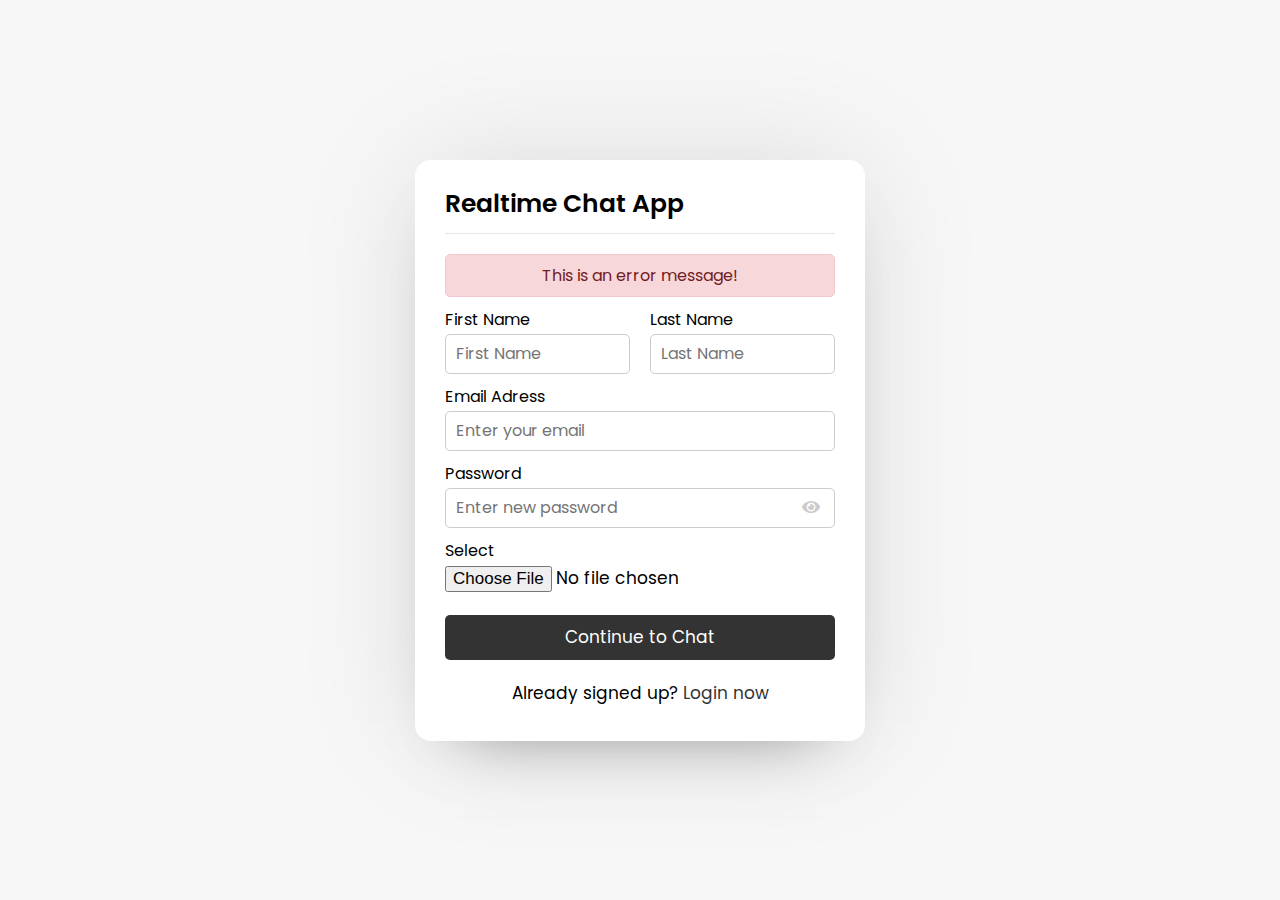
<file: index.html>
<!DOCTYPE html>

<html lang="en">
<head>
    <meta charset="UTF-8">
    <meta name="viewport" content="width=device-width, user-scalable=no, initial-scale=1.0, maximum-scale=1.0, minimum-scale=1.0">
    <meta http-equiv="X-UA-Compatible" content="ie=edge">
    <title>Realtime Chat App</title>
    <link rel="stylesheet" href="css/style.css">
    <link rel="stylesheet" href="https://cdnjs.cloudflare.com/ajax/libs/font-awesome/5.15.4/css/all.min.css">
</head>
<body>
<div class="wrapper">
    <section class="form signup">
        <header> Realtime Chat App</header>
        <form action="#">
            <div class="error-txt"> This is an error message!</div>
            <div class="name-details">
                <div class="field input">
                    <label for="">First Name</label>
                    <input type="text" placeholder="First Name">
                </div>
                <div class="field input">
                    <label for="">Last Name</label>
                    <input type="text" placeholder="Last Name">
                </div>

            </div>
            <div class="field input">
                <label for="">Email Adress</label>
                <input type="text" placeholder="Enter your email">
            </div>
            <div class="field input">
                <label for="">Password</label>
                <input type="text" placeholder="Enter new password">
                <i class="fas fa-eye"></i>
            </div>
            <div class="field image">
                <label for="">Select</label>
                <input type="file" >
            </div>
            <div class="filed button">
                <input type="submit" value="Continue to Chat">
            </div>
        </form>

        <div class="link">Already signed up? <a href="#">Login now</a></div>

    </section>
</div>



</body>
</html>
</file>
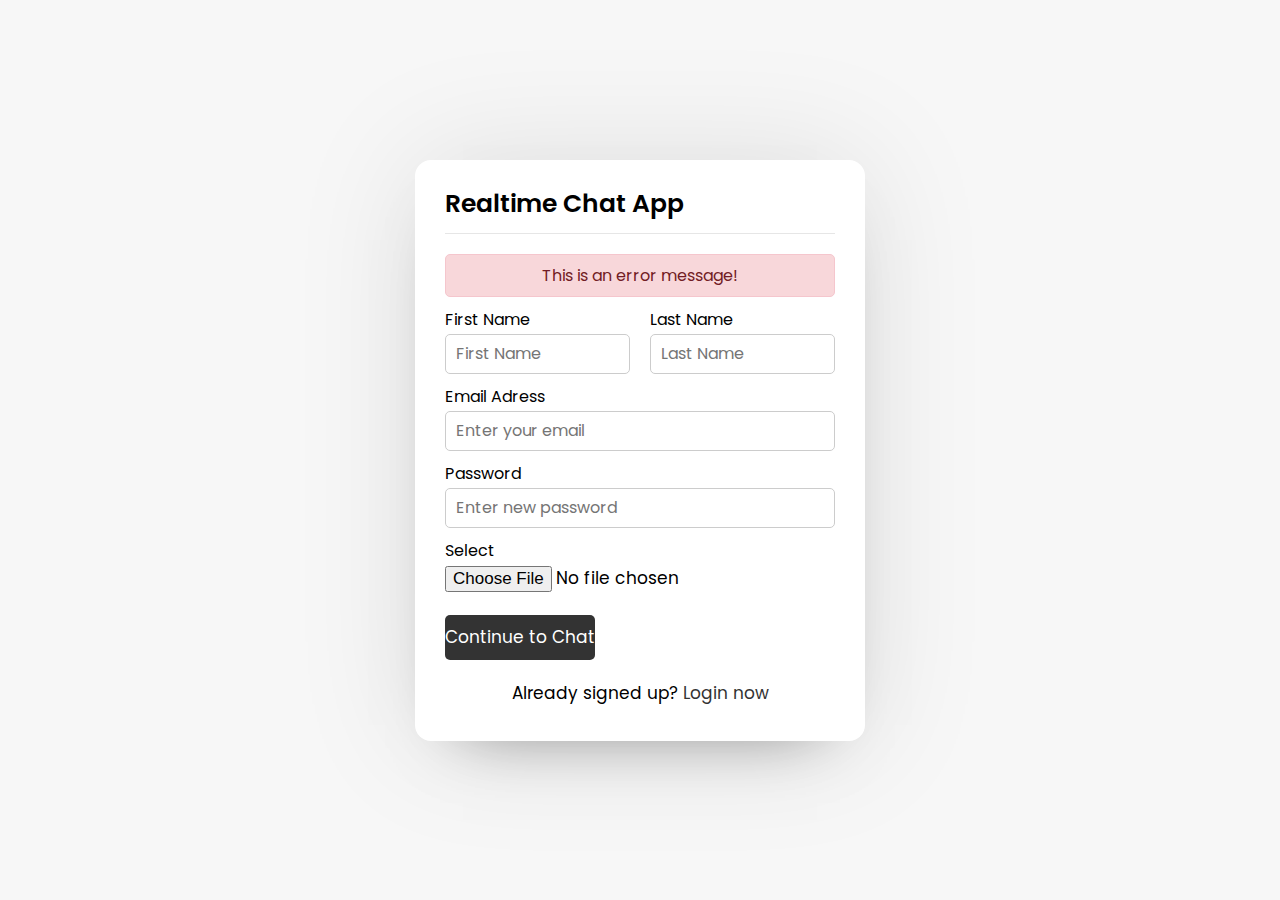
<file: Chat/index.html>
<!DOCTYPE html>

<html lang="en">
<head>
    <meta charset="UTF-8">
    <meta name="viewport" content="width=device-width, user-scalable=no, initial-scale=1.0, maximum-scale=1.0, minimum-scale=1.0">
    <meta http-equiv="X-UA-Compatible" content="ie=edge">
    <title>Realtime Chat App</title>
    <link rel="stylesheet" href="css/style.css">
    <link rel="stylesheet" href="https://cdnjs.cloudflare.com/ajax/libs/font-awesome/5.15.4/css/all.min.css">
</head>
<body>
<div class="wrapper">
    <section class="form signup">
        <header> Realtime Chat App</header>
        <form action="#">
            <div class="error-txt"> This is an error message!</div>
            <div class="name-details">
                <div class="field input">
                    <label for="">First Name</label>
                    <input type="text" placeholder="First Name">
                </div>
                <div class="field input">
                    <label for="">Last Name</label>
                    <input type="text" placeholder="Last Name">
                </div>

            </div>
            <div class="field input">
                <label for="">Email Adress</label>
                <input type="text" placeholder="Enter your email">
            </div>
            <div class="field input">
                <label for="">Password</label>
                <input type="text" placeholder="Enter new password">
            </div>
            <div class="field image">
                <label for="">Select</label>
                <input type="file" >
            </div>
            <div class="filed button">
                <input type="submit" value="Continue to Chat">
            </div>
        </form>

        <div class="link">Already signed up? <a href="#">Login now</a></div>

    </section>
</div>



</body>
</html>
</file>
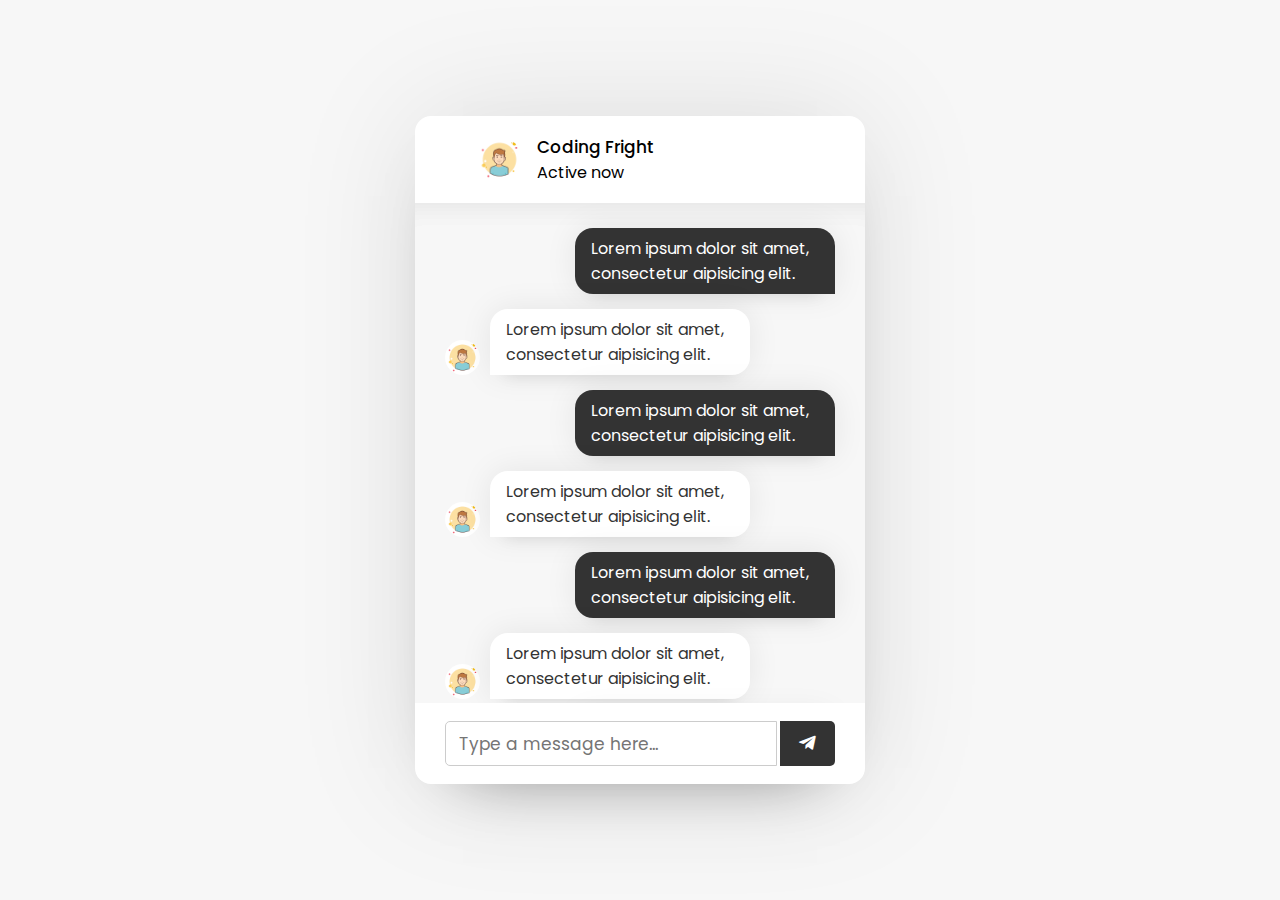
<file: chat.html>
<!DOCTYPE html>

<html lang="en">
<head>
    <meta charset="UTF-8">
    <meta name="viewport" content="width=device-width, user-scalable=no, initial-scale=1.0, maximum-scale=1.0, minimum-scale=1.0">
    <meta http-equiv="X-UA-Compatible" content="ie=edge">
    <title>Realtime Chat App</title>
    <link rel="stylesheet" href="css/style.css">
    <link rel="stylesheet" href="https://cdnjs.cloudflare.com/ajax/libs/font-awesome/5.15.4/css/all.min.css">
</head>
<body>
<div class="wrapper">
    <section class="chat-area">
        <header>
            <a href="#" class="back-icon"><span class="fas fa-arrow-left"></span></a>
            <img src="images/img.png" alt="">
            <div class="details">
            <span>Coding Fright</span>
            <p>Active now</p>
</div>
        </header>

        <div class="chat-box">
            <div class="chat outgoing">
            <div class="details">
                <p>Lorem ipsum dolor sit amet, consectetur aipisicing elit.</p>
            </div>
        </div>
            <div class="chat incoming">
                <img src="images/img.png" alt="">
                <div class="details">
                    <p>Lorem ipsum dolor sit amet, consectetur aipisicing elit.</p>
                </div>
            </div>
            <div class="chat outgoing">
                <div class="details">
                    <p>Lorem ipsum dolor sit amet, consectetur aipisicing elit.</p>
                </div>
            </div>
            <div class="chat incoming">
                <img src="images/img.png" alt="">
                <div class="details">
                    <p>Lorem ipsum dolor sit amet, consectetur aipisicing elit.</p>
                </div>
            </div>
            <div class="chat outgoing">
                <div class="details">
                    <p>Lorem ipsum dolor sit amet, consectetur aipisicing elit.</p>
                </div>
            </div>
            <div class="chat incoming">
                <img src="images/img.png" alt="">
                <div class="details">
                    <p>Lorem ipsum dolor sit amet, consectetur aipisicing elit.</p>
                </div>
            </div>
            <div class="chat outgoing">
                <div class="details">
                    <p>Lorem ipsum dolor sit amet, consectetur aipisicing elit.</p>
                </div>
            </div>
            <div class="chat incoming">
                <img src="images/img.png" alt="">
                <div class="details">
                    <p>Lorem ipsum dolor sit amet, consectetur aipisicing elit.</p>
                </div>
            </div>
            <div class="chat outgoing">
                <div class="details">
                    <p>Lorem ipsum dolor sit amet, consectetur aipisicing elit.</p>
                </div>
            </div>
            <div class="chat incoming">
                <img src="images/img.png" alt="">
                <div class="details">
                    <p>Lorem ipsum dolor sit amet, consectetur aipisicing elit.</p>
                </div>
            </div>

        </div>

        <form action="#" class="typing-area">
            <input type="text" placeholder="Type a message here...">
            <button><i class="fab fa-telegram-plane"></i></button>
        </form>
        
    </section>
</div>



</body>
</html>
</file>
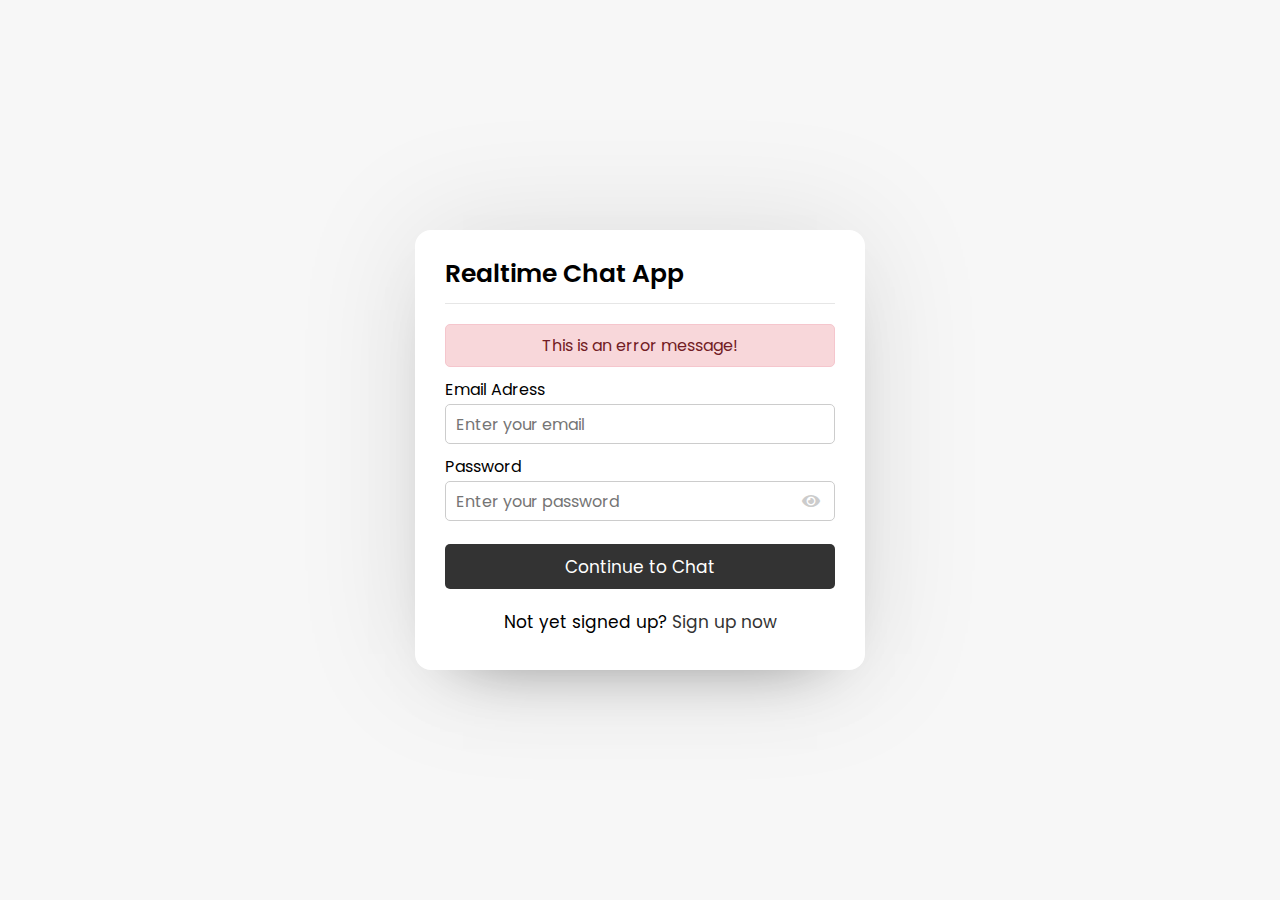
<file: login.html>
<!DOCTYPE html>

<html lang="en">
<head>
    <meta charset="UTF-8">
    <meta name="viewport" content="width=device-width, user-scalable=no, initial-scale=1.0, maximum-scale=1.0, minimum-scale=1.0">
    <meta http-equiv="X-UA-Compatible" content="ie=edge">
    <title>Realtime Chat App</title>
    <link rel="stylesheet" href="css/style.css">
    <link rel="stylesheet" href="https://cdnjs.cloudflare.com/ajax/libs/font-awesome/5.15.4/css/all.min.css">
</head>
<body>
<div class="wrapper">
    <section class="form login">
        <header> Realtime Chat App</header>
        <form action="#">
            <div class="error-txt"> This is an error message!</div>
            <div class="field input">
                <label for="">Email Adress</label>
                <input type="text" placeholder="Enter your email">
            </div>
            <div class="field input">
                <label for="">Password</label>
                <input type="text" placeholder="Enter your password">
                <i class="fas fa-eye"></i>
            </div>
            <div class="filed button">
                <input type="submit" value="Continue to Chat">
            </div>
        </form>

        <div class="link">Not yet signed up? <a href="#">Sign up now</a></div>

    </section>
</div>



</body>
</html>
</file>
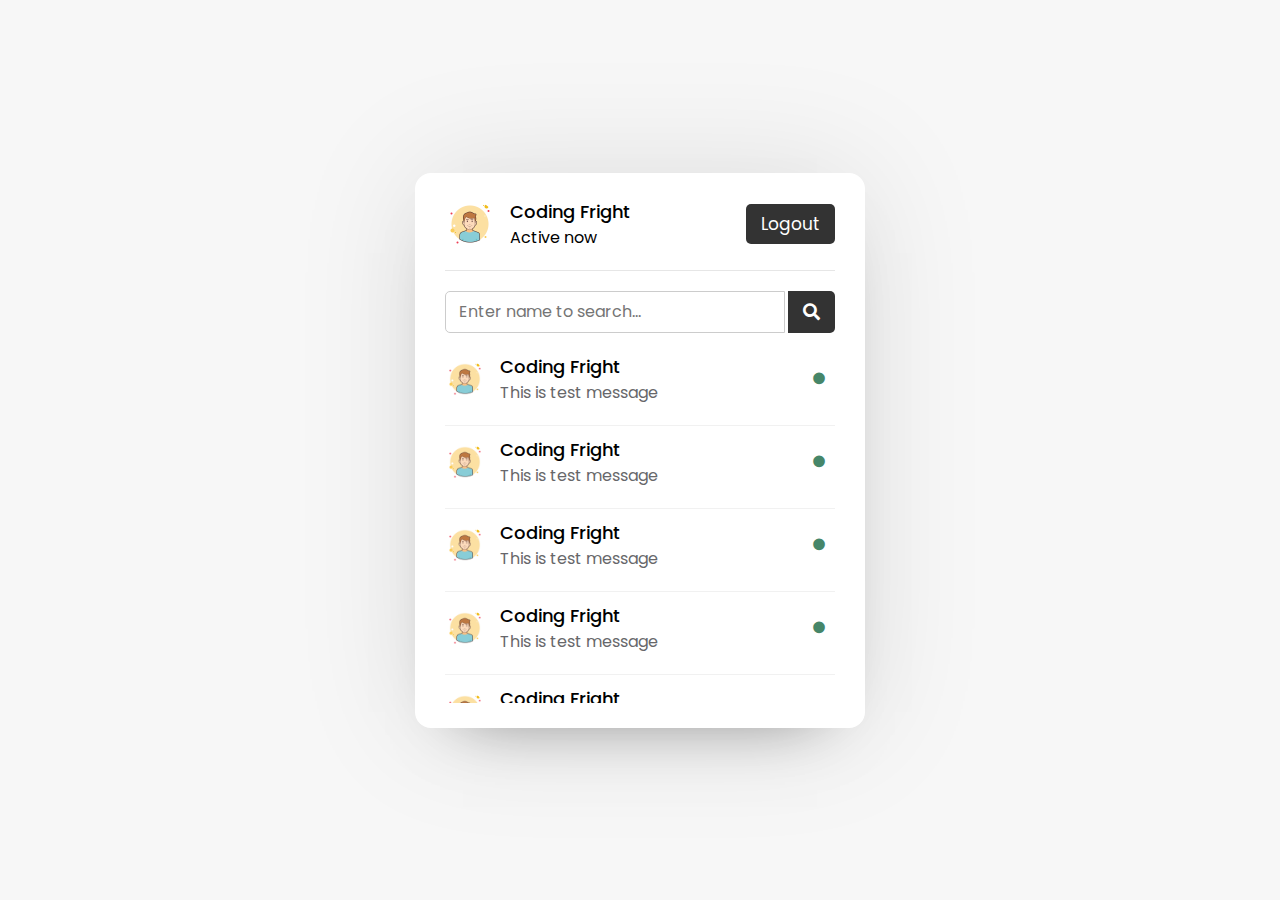
<file: user.html>
<!DOCTYPE html>

<html lang="en">
<head>
    <meta charset="UTF-8">
    <meta name="viewport" content="width=device-width, user-scalable=no, initial-scale=1.0, maximum-scale=1.0, minimum-scale=1.0">
    <meta http-equiv="X-UA-Compatible" content="ie=edge">
    <title>Realtime Chat App</title>
    <link rel="stylesheet" href="css/style.css">
    <link rel="stylesheet" href="https://cdnjs.cloudflare.com/ajax/libs/font-awesome/5.15.4/css/all.min.css">
</head>
<body>
<div class="wrapper">
    <section class="users">
        <header>
            <div class="content">
                <img src="images/img.png" alt="">
                <div class="details">
                    <span>Coding Fright</span>
                    <p>Active now</p>
                </div>
            </div>
            <a href="#" class="logout">Logout</a>
        </header>
        <div class="search">
            <span class="text">Select an user to start chat</span>
            <input type="text" placeholder="Enter name to search...">
            <button><i class="fas fa-search"></i></button>
        </div>
        <div class="users-list">
            <a href="#">
                <div class="content">
                    <img src="images/img.png" alt="">
                    <div class="details">
                        <span>Coding Fright</span>
                        <p>This is test message</p>
                    </div>
                </div>
                <div class="status-dot"><i class="fas fa-circle"></i></div>
            </a>
            <a href="#">
                <div class="content">
                    <img src="images/img.png" alt="">
                    <div class="details">
                        <span>Coding Fright</span>
                        <p>This is test message</p>
                    </div>
                </div>
                <div class="status-dot"><i class="fas fa-circle"></i></div>
            </a>
            <a href="#">
                <div class="content">
                    <img src="images/img.png" alt="">
                    <div class="details">
                        <span>Coding Fright</span>
                        <p>This is test message</p>
                    </div>
                </div>
                <div class="status-dot"><i class="fas fa-circle"></i></div>
            </a>
            <a href="#">
                <div class="content">
                    <img src="images/img.png" alt="">
                    <div class="details">
                        <span>Coding Fright</span>
                        <p>This is test message</p>
                    </div>
                </div>
                <div class="status-dot"><i class="fas fa-circle"></i></div>
            </a>
            <a href="#">
                <div class="content">
                    <img src="images/img.png" alt="">
                    <div class="details">
                        <span>Coding Fright</span>
                        <p>This is test message</p>
                    </div>
                </div>
                <div class="status-dot"><i class="fas fa-circle"></i></div>
            </a>
            <a href="#">
                <div class="content">
                    <img src="images/img.png" alt="">
                    <div class="details">
                        <span>Coding Fright</span>
                        <p>This is test message</p>
                    </div>
                </div>
                <div class="status-dot"><i class="fas fa-circle"></i></div>
            </a>
            <a href="#">
                <div class="content">
                    <img src="images/img.png" alt="">
                    <div class="details">
                        <span>Coding Fright</span>
                        <p>This is test message</p>
                    </div>
                </div>
                <div class="status-dot"><i class="fas fa-circle"></i></div>
            </a>
            <a href="#">
                <div class="content">
                    <img src="images/img.png" alt="">
                    <div class="details">
                        <span>Coding Fright</span>
                        <p>This is test message</p>
                    </div>
                </div>
                <div class="status-dot"><i class="fas fa-circle"></i></div>
            </a>
        </div>

    </section>
</div>



</body>
</html>
</file>
<file: css/style.css>
@import url('https://fonts.googleapis.com/css2?family=Poppins:weight@200;300;400;500;600;700&display=swap');
*{
    margin: 0;
    padding: 0;
    box-sizing: border-box;
    text-decoration: none;
    font-family: 'Poppins', sans-serif;
}

body
{
    display: flex;
    align-items: center;
    justify-content: center;
    min-height: 100vh;
    background: #f7f7f7;
}

.wrapper
{
    background: #fff;
     width: 450px;
    border-radius: 16px;
    box-shadow: 0 0 128px 0 rgba(0,0,0,0.1),
    0 32px 64px -48px rgba(0,0,0,0.5);
}





/*Sign up Form CSS Code*/






.form
{
    padding: 25px 30px;
}
.form header
{
    font-size: 25px;
    font-weight: 600;
    padding-bottom: 10px;
    border-bottom: 1px solid #e6e6e6;
}
.form form
{
margin: 20px 0;
}

.form form .error-txt{
    color: #721c24;
    background: #f8d7da;
    padding: 8px 10px;
    text-align: center;
    border-radius: 5px;
    margin-bottom: 10px;
    border: 1px solid #f5c6cd;
}

.form form .name-details{
display: flex;
}

.form form .name-details .field:first-child{
margin-right: 10px;
}

.form form .name-details .field:last-child{
    margin-left: 10px;
}


.form form .field{
    display: flex;
    position: relative;
    flex-direction: column;
    margin-bottom: 10px;
}

.form form .field label{
    margin-bottom: 2px;
}


.form form .field input{
    outline: none;
}

.form form .input input{
    height: 40px;
    width: 100%;
    font-size: 16px;
    padding: 0 10px;
    border: 1px solid #ccc;
    border-radius: 5px ;
}

.form form .image input{
    font-size: 17px;
}
.form form .button input{
    margin-top: 13px;
    height: 45px;
    width: 390px;
    border: none;
    font-size: 17px;
    font-weight: 400;
    background: #333;
    color: #fff;
    border-radius: 5px;
    cursor: pointer;
}

.form form .field i{
    position: absolute;
right: 15px;
    color: #ccc;
    top: 70%;
    transform: translateY(-50%);
    cursor: pointer;
}


.form .link
{
    text-align: center;
    margin: 10px 0;
    font-size:17px;
}


.form .link a{
    color: #333;
}

.form .link a:hover{
    text-decoration: underline;
}







/*Users area CSS Code*/







.users{
    padding: 25px 30px;
}

.users header,
.users-list a{
    display: flex;
    align-items: center;
    padding-bottom: 20px;
    justify-content: space-between;
    border-bottom: 1px solid #e6e6e6;
}

.wrapper img{
    object-fit: cover;
    border-radius: 50%;
}


:is(.users, .users-list) .content{
    display: flex;
    align-items: center;
}


.users header .content img{
    height: 50px;
    width: 50px;
}

:is(.users, .users-list) .details{
    color: #000;
    margin-left: 15px;
}

:is(.users, .users-list) .details span{
    font-size: 18px;
    font-weight: 500;
}

.users header .logout{
    color: #fff;
    font-size: 17px;
    padding: 7px 15px;
    background: #333;
    border-radius: 5px;
}

.users .search{
    margin: 20px 0;
    display: flex;
    position: relative;
    align-items: center;
    justify-content: space-between;
}

.users .search .text{
   font-size: 18px;
}

.users .search input{
position: absolute;
    height: 42px;
    width: calc(100% - 50px);
    border: 1px solid #ccc;
    padding: 0 13px;
    font-size: 16px;
    border-radius: 5px 0 0 5px;
    outline: none;
}

.users .search button{
    width: 47px;
    height: 42px;
    border: none;
    outline: none;
    color: #fff;
    background: #333333;
    cursor: pointer;
    font-size: 17px;
    border-radius: 0 5px 5px 0;
}

.users-list{
    max-height: 350px;
    overflow-y: auto;
}

:is(.users-list, .chat-box)::-webkit-scrollbar{
    width: 0px;
}


.users-list a{
    margin-bottom: 10px;
    page-break-after: 10px;
    padding-right: 10px;
    border-bottom-color: #f1f1f1;

}

.users-list a:last-child{
    border: none;
    margin-bottom: 0px;
}


.users-list a .content img{
    height: 40px;
    width: 40px;
}

.users-list a .content p{
    color: #67676a;
}

.users-list a .status-dot{
font-size: 12px;
    color: #468669;
}
.users-list a .status-dot.offline{
    color: #ccc;
}






/*Chat Area CSS Code*/





.chat-area header{
    display: flex;
    align-items: center;
    padding: 18px 30px;
}

.chat-area header .back-icon{
font-size: 18px;
    color: #333;
}


.chat-area header img{
    height: 45px;
    width: 45px;
    margin: 0 15px;
}

.chat-area header span{
    font-size: 17px;
    font-weight: 500;
}

.chat-box{
    height: 500px;
    overflow-y:auto ;

    background: #f7f7f7;
    padding: 10px 30px 20px;
    box-shadow: inset 0 32px 32px -32px rgb(0 0 0 / 5%),
    inset 0 32px 32px -32px rgb(0 0 0 / 5%);
}

.chat-box .chat{
    margin: 15px 0;
}

.chat-box .chat p{
    word-wrap: break-word;
    padding: 8px 16px;

    box-shadow:  0 0 32px  rgb(0 0 0 / 8%),
     0 16px 16px -16px rgb(0 0 0 / 10%);

}

.chat-box .outgoing{
    display: flex;
}

.outgoing .details{
    margin-left: auto;
    max-width: calc(100% - 130px);

}

.outgoing .details p{
    background: #333;
    color: #fff;
    border-radius: 18px 18px 0 18px;
}

.chat-box .incoming{
    display: flex;
    align-items: flex-end;
}

.chat-box .incoming img{
    height: 35px;
    width: 35px;

}

.incoming .details{
    margin-left: 10px;
    margin-right: auto;
    max-width: calc(100% - 130px);
}

.incoming .details p{
    color: #333;
    background: #fff;
    border-radius: 18px 18px 18px 0;
}

.chat-area .typing-area{
    padding: 18px 30px;
    display: flex;
    justify-content: space-between;
}
.typing-area input{
    height: 45px;
    width: calc(100% - 58px);
    font-size: 17px ;
    border: 1px solid #ccc;
    padding: 0 13px;
    border-radius: 5px 0 0 5px;
    outline: none;
}

.typing-area button{
    width: 55px;
    border: none;
    outline: none;
    background: #333;
    color: #fff;
    font-size: 19px;
    cursor: pointer;
    border-radius: 0 5px 5px 0;
}
</file>
<file: Chat/css/style.css>
@import url('https://fonts.googleapis.com/css2?family=Poppins:weight@200;300;400;500;600;700&display=swap');
*{
    margin: 0;
    padding: 0;
    box-sizing: border-box;
    text-decoration: none;
    font-family: 'Poppins', sans-serif;
}

body
{
    display: flex;
    align-items: center;
    justify-content: center;
    min-height: 100vh;
    background: #f7f7f7;
}

.wrapper
{
    background: #fff;
     width: 450px;
    border-radius: 16px;
    box-shadow: 0 0 128px 0 rgba(0,0,0,0.1),
    0 32px 64px -48px rgba(0,0,0,0.5);
}

/*Signup Form CSS Code*/

.form
{
    padding: 25px 30px;
}
.form header
{
    font-size: 25px;
    font-weight: 600;
    padding-bottom: 10px;
    border-bottom: 1px solid #e6e6e6;
}
.form form
{
margin: 20px 0;
}

.form form .error-txt{
    color: #721c24;
    background: #f8d7da;
    padding: 8px 10px;
    text-align: center;
    border-radius: 5px;
    margin-bottom: 10px;
    border: 1px solid #f5c6cd;
}

.form form .name-details{
display: flex;
}

.form form .name-details .field:first-child{
margin-right: 10px;
}

.form form .name-details .field:last-child{
    margin-left: 10px;
}


.form form .field{
    display: flex;
    position: relative;
    flex-direction: column;
    margin-bottom: 10px;
}

.form form .field label{
    margin-bottom: 2px;
}


.form form .field input{
    outline: none;
}

.form form .input input{
    height: 40px;
    width: 100%;
    font-size: 16px;
    padding: 0 10px;
    border: 1px solid #ccc;
    border-radius: 5px ;
}

.form form .image input{
    font-size: 17px;
}
.form form .button input{
    margin-top: 13px;
    height: 45px;
    border: none;
    font-size: 17px;
    font-weight: 400;
    background: #333;
    color: #fff;
    border-radius: 5px;
    cursor: pointer;
}

.form form .field i{
    position: absolute;
right: 15px;
    color: #ccc;
    top: 70%;
    transform: translateY(-50%);
}


.form .link
{
    text-align: center;
    margin: 10px 0;
    font-size:17px;
}


.form .link a{
    color: #333;
}

.form .link a:hover{
    text-decoration: underline;
}
</file>
